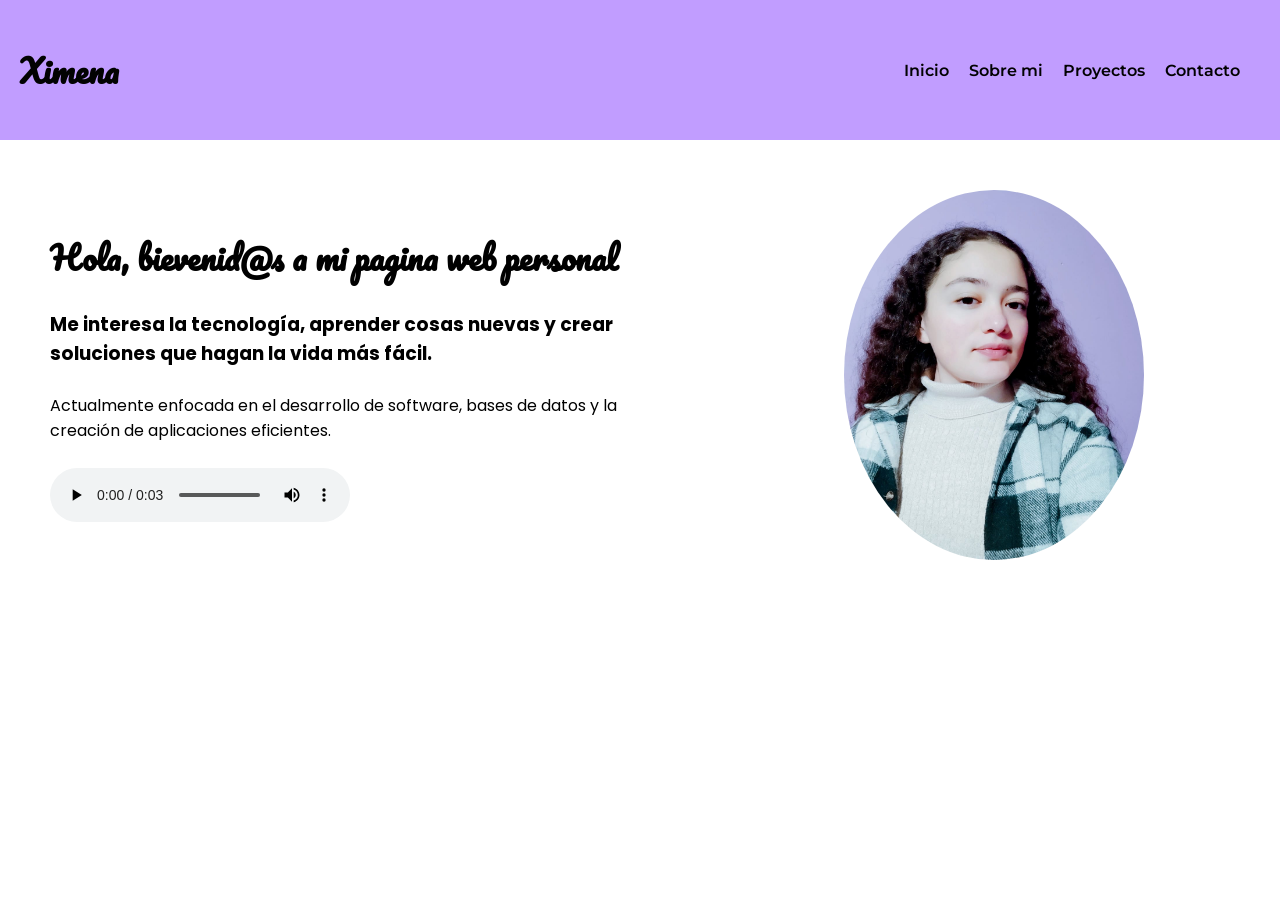
<file: html/index.html>
<!DOCTYPE html>
<html lang="es">
<head>
    <meta charset="UTF-8">
    <meta name="autor" content="Ximena Cortez">
    <meta name="Keywords" content="Ximena Cortez, página personal, estudiante, desarrollo de software">
    <meta name="description" content="Página personal de Ximena Cortez, estudiante de Desarrollo de Software Multiplataforma.">
    <link rel="icon" href="../favicon_io (2)/favicon.ico">
    <meta name="viewport" content="width=device-width, initial-scale=1.0">
    <title>Pagina Personal</title>
    <link rel="stylesheet" href="../CSS/estilo.css">
    <link rel="preconnect" href="https://fonts.googleapis.com">
    <link rel="preconnect" href="https://fonts.gstatic.com" crossorigin>
    <link href="https://fonts.googleapis.com/css2?family=Montserrat:wght@400;600&family=Pacifico&family=Poppins:wght@400;500;600&display=swap" rel="stylesheet">
    
</head>
<body>
    <main class="main">
        <header>
                <a href="index.html">
                    
                    <h2>Ximena</h2>
                </a>
            <nav>        
                <a href="index.html">Inicio</a>
                <a href="Sobremi.html">Sobre mi</a>
                <a href="Proyectos.html">Proyectos</a>
                <a href="Contacto.html">Contacto</a>
            </nav>

            </header>

            <section id="inicio">

                    <div class="texto">

                        <h2>Hola, bievenid@s a mi pagina web personal</h2>
                        <br>
                        <h3>Me interesa la tecnología, aprender cosas nuevas
                            y crear soluciones que hagan la vida más fácil.</h3>
                        <br>
                        <p>
                            Actualmente enfocada en el desarrollo de software,
                            bases de datos y la creación de aplicaciones eficientes.
                        </p>
                        <br>
                        <audio controls>
                            <source src="../multimedia/voz.mp3" type="audio/mpeg">
                        </audio>
                        </div>
                    <div class="foto">

                        <img src="../multimedia/Yo.jpeg" alt="Foto de Ximena">
            </div>
        </section>
    </main>
</body>
</html>
</file>
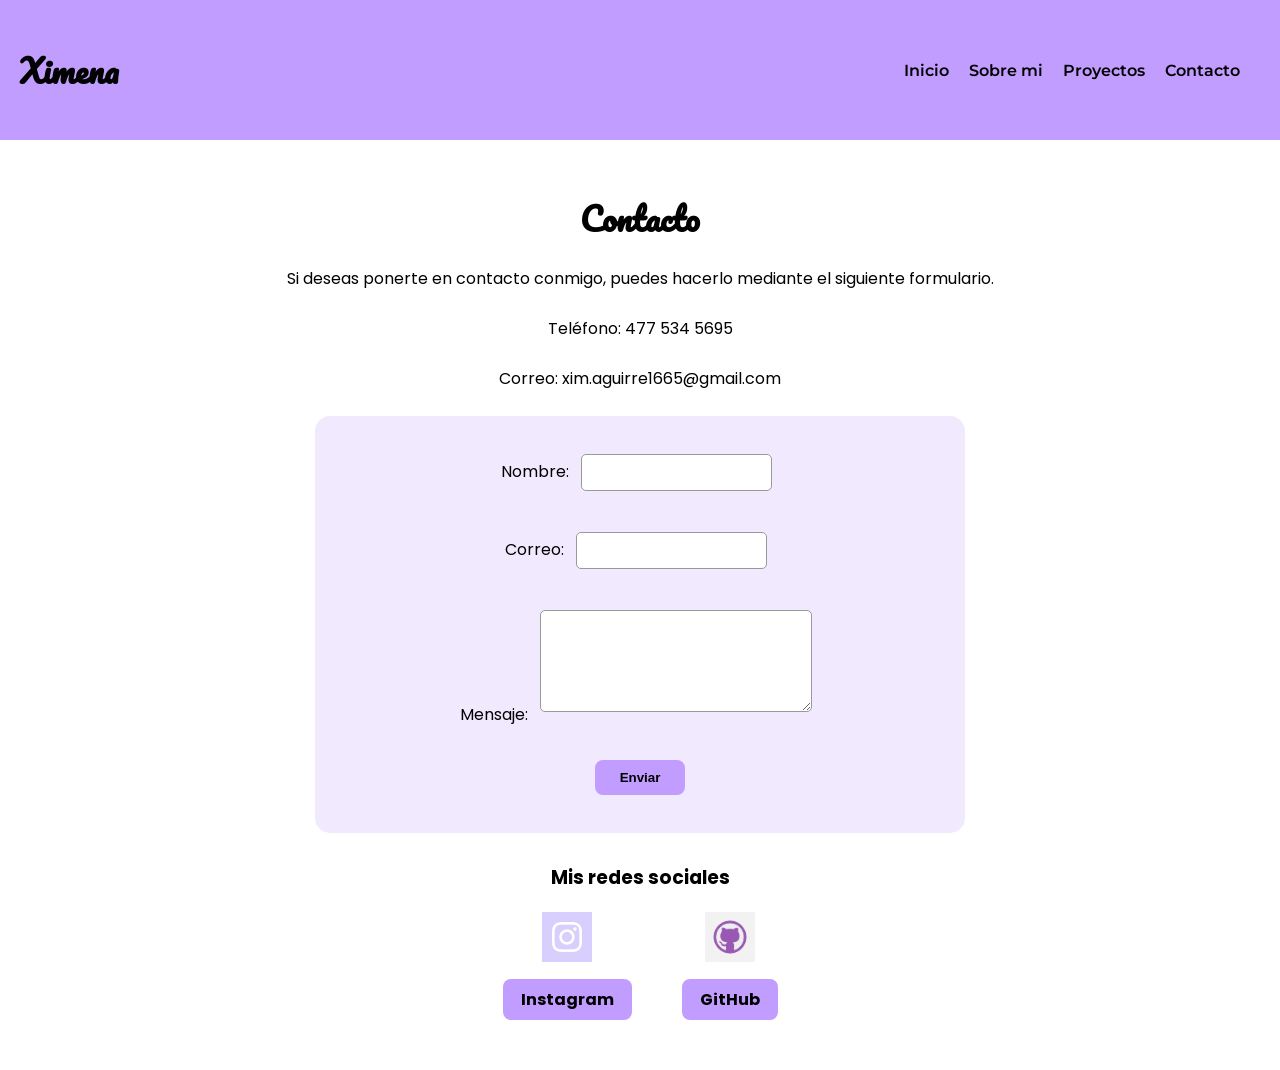
<file: html/Contacto.html>
<!DOCTYPE html>
<html lang="es">
<head>
    <meta charset="UTF-8">
    <meta name="autor" content="Ximena Cortez">
    <meta name="Keywords" content="Contacto, Ximena Cortez, Instagram, GitHub">
    <meta name="description" content="Información de contacto y redes sociales de Ximena Cortez.">
    <link rel="icon" href="../favicon_io (2)/favicon.ico">
    <meta name="viewport" content="width=device-width, initial-scale=1.0">
    <title>Contacto</title>
    <link rel="stylesheet" href="../CSS/estilo.css">
    <link rel="preconnect" href="https://fonts.googleapis.com">
    <link rel="preconnect" href="https://fonts.gstatic.com" crossorigin>
    <link href="https://fonts.googleapis.com/css2?family=Montserrat:wght@400;600&family=Pacifico&family=Poppins:wght@400;500;600&display=swap" rel="stylesheet">

</head>
<body>

    <main class="main">

        <header>

            <a href="index.html">
                <h2>Ximena</h2>
            </a>

            <nav>
                <a href="index.html">Inicio</a>
                <a href="Sobremi.html">Sobre mi</a>
                <a href="Proyectos.html">Proyectos</a>
                <a href="Contacto.html">Contacto</a>
            </nav>

        </header>


        <section id="contacto">

            <h2>Contacto</h2>

            <p>
                Si deseas ponerte en contacto conmigo,
                puedes hacerlo mediante el siguiente formulario.
            </p>
            <p>Teléfono: 477 534 5695</p>
            <p>Correo: xim.aguirre1665@gmail.com</p>  
            <form>

                <label>Nombre:</label>
                <input type="text">

                <br><br>

                <label>Correo:</label>
                <input type="email">

                <br><br>

                <label>Mensaje:</label>
                <textarea></textarea>

                <br><br>

                <input type="submit" value="Enviar">

            </form>

        

                <h3>Mis redes sociales</h3>

                    <div class="redes">

                        <div class="red">
                            <img src="../multimedia/instagram.jpg" alt="Instagram">
                            <a href="https://www.instagram.com/xim_cortezz/" target="_blank">Instagram</a>
                        </div>

                        <div class="red">
                            <img src="../multimedia/git.jpg" alt="GitHub">
                            <a href="https://github.com/Ximena26541" target="_blank">GitHub</a>
                        </div>

                    </div>
        </section>
    </main>

</body>
</html>
</file>
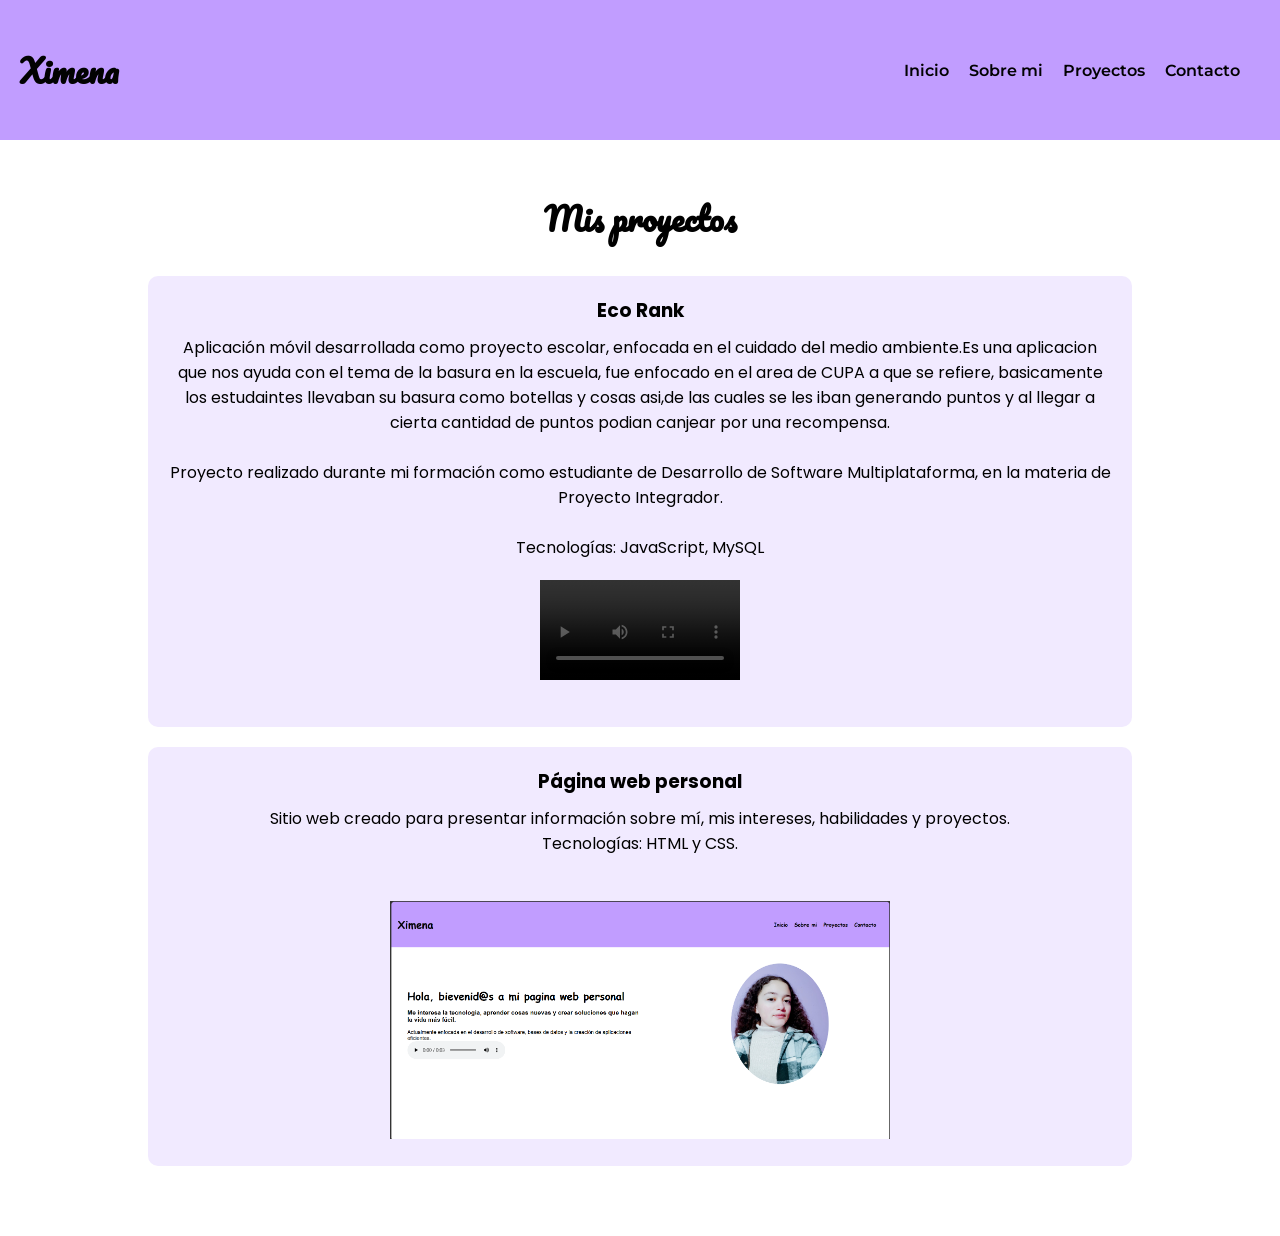
<file: html/Proyectos.html>
<!DOCTYPE html>
<html lang="es">
<head>
    <meta charset="UTF-8">
    <meta name="autor" content="Ximena Cortez">
    <meta name="Keywords" content="Eco Rank, proyectos, desarrollo de software, HTML, CSS, JavaScript, MySQL">
    <meta name="description" content="Proyectos escolares y personales realizados por Ximena Cortez.">
    <link rel="icon" href="../favicon_io (2)/favicon.ico">
    <meta name="viewport" content="width=device-width, initial-scale=1.0">
    <title>Proyectos</title>
    <link rel="stylesheet" href="../CSS/estilo.css">
    <link rel="preconnect" href="https://fonts.googleapis.com">
    <link rel="preconnect" href="https://fonts.gstatic.com" crossorigin>
    <link href="https://fonts.googleapis.com/css2?family=Montserrat:wght@400;600&family=Pacifico&family=Poppins:wght@400;500;600&display=swap" rel="stylesheet">

</head>
<body>
    <main class="main">
        <header>
                <a href="index.html">
                    
                    <h2>Ximena</h2>
                </a>
            <nav>        
                <a href="index.html">Inicio</a>
                <a href="Sobremi.html">Sobre mi</a>
                <a href="Proyectos.html">Proyectos</a>
                <a href="Contacto.html">Contacto</a>
            </nav>
        </header>
                <section id="proyectos">

    <h2>Mis proyectos</h2>

    <div class="proyecto">

        <h3>Eco Rank</h3>

        <p>
            Aplicación móvil desarrollada como proyecto escolar,
            enfocada en el cuidado del medio ambiente.Es una aplicacion que nos ayuda con el tema de la basura en la escuela,
            fue enfocado en el area de CUPA a que se refiere, basicamente los estudaintes llevaban su basura como botellas y
            cosas asi,de las cuales se les iban generando puntos y al llegar a cierta cantidad de puntos podian canjear por una recompensa.
        </p>
        <br>
        <p>
            Proyecto realizado durante mi formación como estudiante
            de Desarrollo de Software Multiplataforma, en la materia de Proyecto Integrador.
        </p>
        <br>
        <p>
            Tecnologías: JavaScript, MySQL
        </p>

        <video controls width="200">
            <source src="../multimedia/EcoR.mp4" type="video/mp4">
        </video>
    </div>

    <div class="proyecto">

        <h3>Página web personal</h3>

        <p>
            Sitio web creado para presentar información sobre mí,
            mis intereses, habilidades y proyectos.
        </p>

        <p>
            Tecnologías: HTML y CSS.
        </p>
        <br>    
            <img class="imagen-pagina" src="../multimedia/cap.png" alt="Página web personal">
    </div>

</section>
        
    </main>
</body>
</html>
</file>
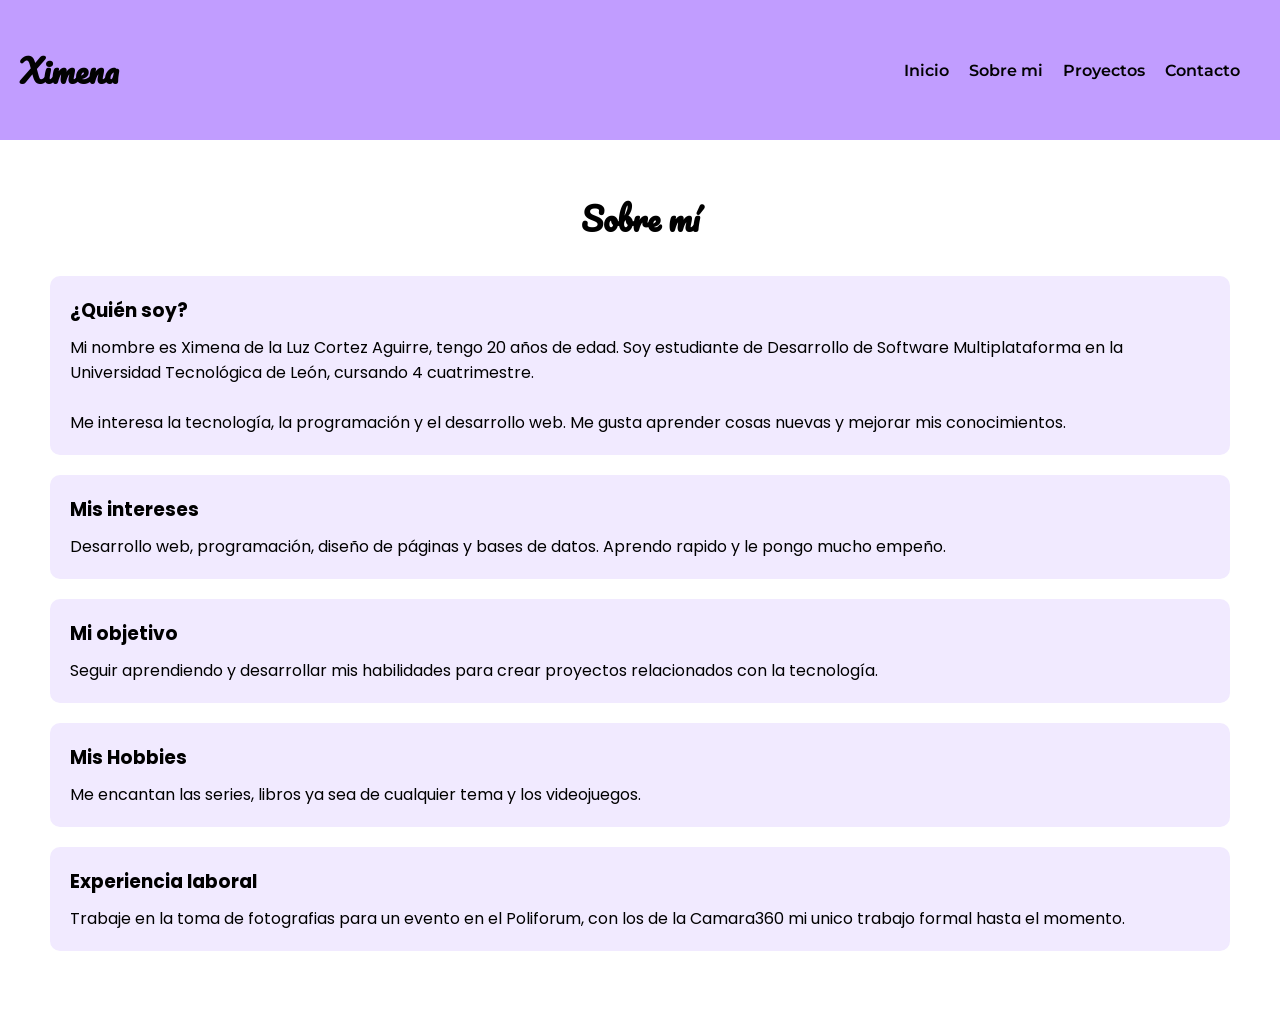
<file: html/Sobremi.html>
<!DOCTYPE html>
<html lang="es">
<head>
    <meta charset="UTF-8">
    <meta name="autor" content="Ximena Cortez">
    <meta name="Keywords" content="Ximena Cortez, sobre mí, estudiante, intereses, experiencia laboral">
    <meta name="description" content="Información personal, académica, intereses y experiencia laboral de Ximena Cortez.">
    <link rel="icon" href="../favicon_io (2)/favicon.ico">
    <meta name="viewport" content="width=device-width, initial-scale=1.0">
    <title>Sobre mi</title>
    <link rel="stylesheet" href="../CSS/estilo.css">
    <link rel="preconnect" href="https://fonts.googleapis.com">
    <link rel="preconnect" href="https://fonts.gstatic.com" crossorigin>
    <link href="https://fonts.googleapis.com/css2?family=Montserrat:wght@400;600&family=Pacifico&family=Poppins:wght@400;500;600&display=swap" rel="stylesheet">

</head>
<body>
    <main class="main">
        <header>
                    <a href="index.html">
                        
                        <h2>Ximena</h2>
                    </a>
                <nav>        
                    <a href="index.html">Inicio</a>
                    <a href="Sobremi.html">Sobre mi</a>
                    <a href="Proyectos.html">Proyectos</a>
                    <a href="Contacto.html">Contacto</a>
                </nav>

                </header>
    
                    <section id="sobre-mi">

            <h2>Sobre mí</h2>

            <div class="cuadro">

                <h3>¿Quién soy?</h3>

                <p>
                    Mi nombre es Ximena de la Luz Cortez Aguirre, tengo 20 años de edad.
                    Soy estudiante de Desarrollo de Software Multiplataforma
                    en la Universidad Tecnológica de León, cursando 4 cuatrimestre.
                </p>

                <br>

                <p>
                    Me interesa la tecnología, la programación y el desarrollo web.
                    Me gusta aprender cosas nuevas y mejorar mis conocimientos.
                </p>

            </div>

            <div class="cuadro">

                <h3>Mis intereses</h3>

                <p>
                    Desarrollo web, programación, diseño de páginas
                    y bases de datos. Aprendo rapido y le pongo mucho empeño.
                </p>

            </div>

            <div class="cuadro">

                <h3>Mi objetivo</h3>

                <p>
                    Seguir aprendiendo y desarrollar mis habilidades
                    para crear proyectos relacionados con la tecnología.
                </p>

            </div>

            <div class="cuadro">

                <h3>Mis Hobbies</h3>

                <p>
                    Me encantan las series, libros ya sea de cualquier tema y los videojuegos.
                </p>

            </div>

            <div class="cuadro">

                <h3>Experiencia laboral</h3>

                <p>
                    Trabaje en la toma de fotografias para un evento en el Poliforum, con los de la Camara360
                    mi unico trabajo formal hasta el momento.
                </p>

            </div>

        </section>
    </main>      
</body>
</html>
</file>
<file: CSS/estilo.css>
*{
    margin: 0px;
    padding: 0px;
}
body{
    background-color: #ffff;
    margin: 0px;
    font-family: 'Poppins',sans-serif;
}
header{
    background-color: #C19DFF;
    height: 100px;
    padding: 20px;
    display: flex;
    align-items: center; /* alinea menu*/
    justify-content: space-between; /* justifica el texto */
}
img{
    height: 50px;
}
h2{
    font-family: 'Pacifico', cursive;
    font-size: 2rem;
}
a{
    color: #020202;
    text-decoration:none;
    display: flex;
}
nav{
    display: flex;

}
nav a{
    font-weight: 600;
    padding-right: 20px;
    font-family: 'Montserrat', sans-serif;
}
#inicio{
    display: flex;
    align-items: center;
    justify-content: space-between;
    padding: 50px;
}

.texto{
    width: 50%;
}

.foto{
    width: 40%;
    text-align: center;
}

.foto img{
    width: 300px;
    height: 370px;
    border-radius: 90%;
}
#sobre-mi{
    padding: 50px;
}

#sobre-mi h2{
    text-align: center;
    margin-bottom: 30px;
}

.cuadro{
    background-color: #f1eaff;
    padding: 20px;
    margin-bottom: 20px;
    border-radius: 10px;
}

.cuadro h3{
    margin-bottom: 10px;
}
#proyectos{
    padding: 50px;
}

#proyectos h2{
    text-align: center;
    margin-bottom: 30px;
}

.proyecto{
    background-color: #f1eaff;
    padding: 20px;
    width: 80%;
    margin: 20px auto;
    border-radius: 10px;
    text-align: center;
}

.proyecto h3{
    margin-bottom: 10px;
}

.proyecto video{
    margin: 20px;
}
.imagen-pagina{
    width: 500px;
    height: auto;
    margin-top: 20px;
}
#contacto{
    padding: 50px;
    text-align: center;
}

#contacto h2{
    margin-bottom: 20px;
}

#contacto p{
    margin-bottom: 25px;
}
#contacto h3{
    text-align: center;
    margin-top: 30px;
    margin-bottom: 20px;
}

form{
    background-color: #f1eaff;
    width: 50%;
    margin: auto;
    padding: 30px;
    border-radius: 15px;
}

input, textarea{
    padding: 10px;
    margin: 8px;
    border-radius: 5px;
    border: 1px solid #999;
}

textarea{
    width: 250px;
    height: 80px;
}

input[type="submit"]{
    background-color: #C19DFF;
    color: black;
    border: none;
    padding: 10px 25px;
    border-radius: 8px;
    font-weight: bold;
}
.redes{
    display: flex;
    justify-content: center;
    gap: 50px;
    margin-top: 20px;
}

.red{
    text-align: center;
}

.red img{
    width: 50px;
    height: 50px;
    margin-bottom: 10px;
}

.red a{
    display: block;
    background-color: #C19DFF;
    color: black;
    text-decoration: none;
    padding: 8px 18px;
    border-radius: 8px;
    font-weight: bold;
}
</file>
